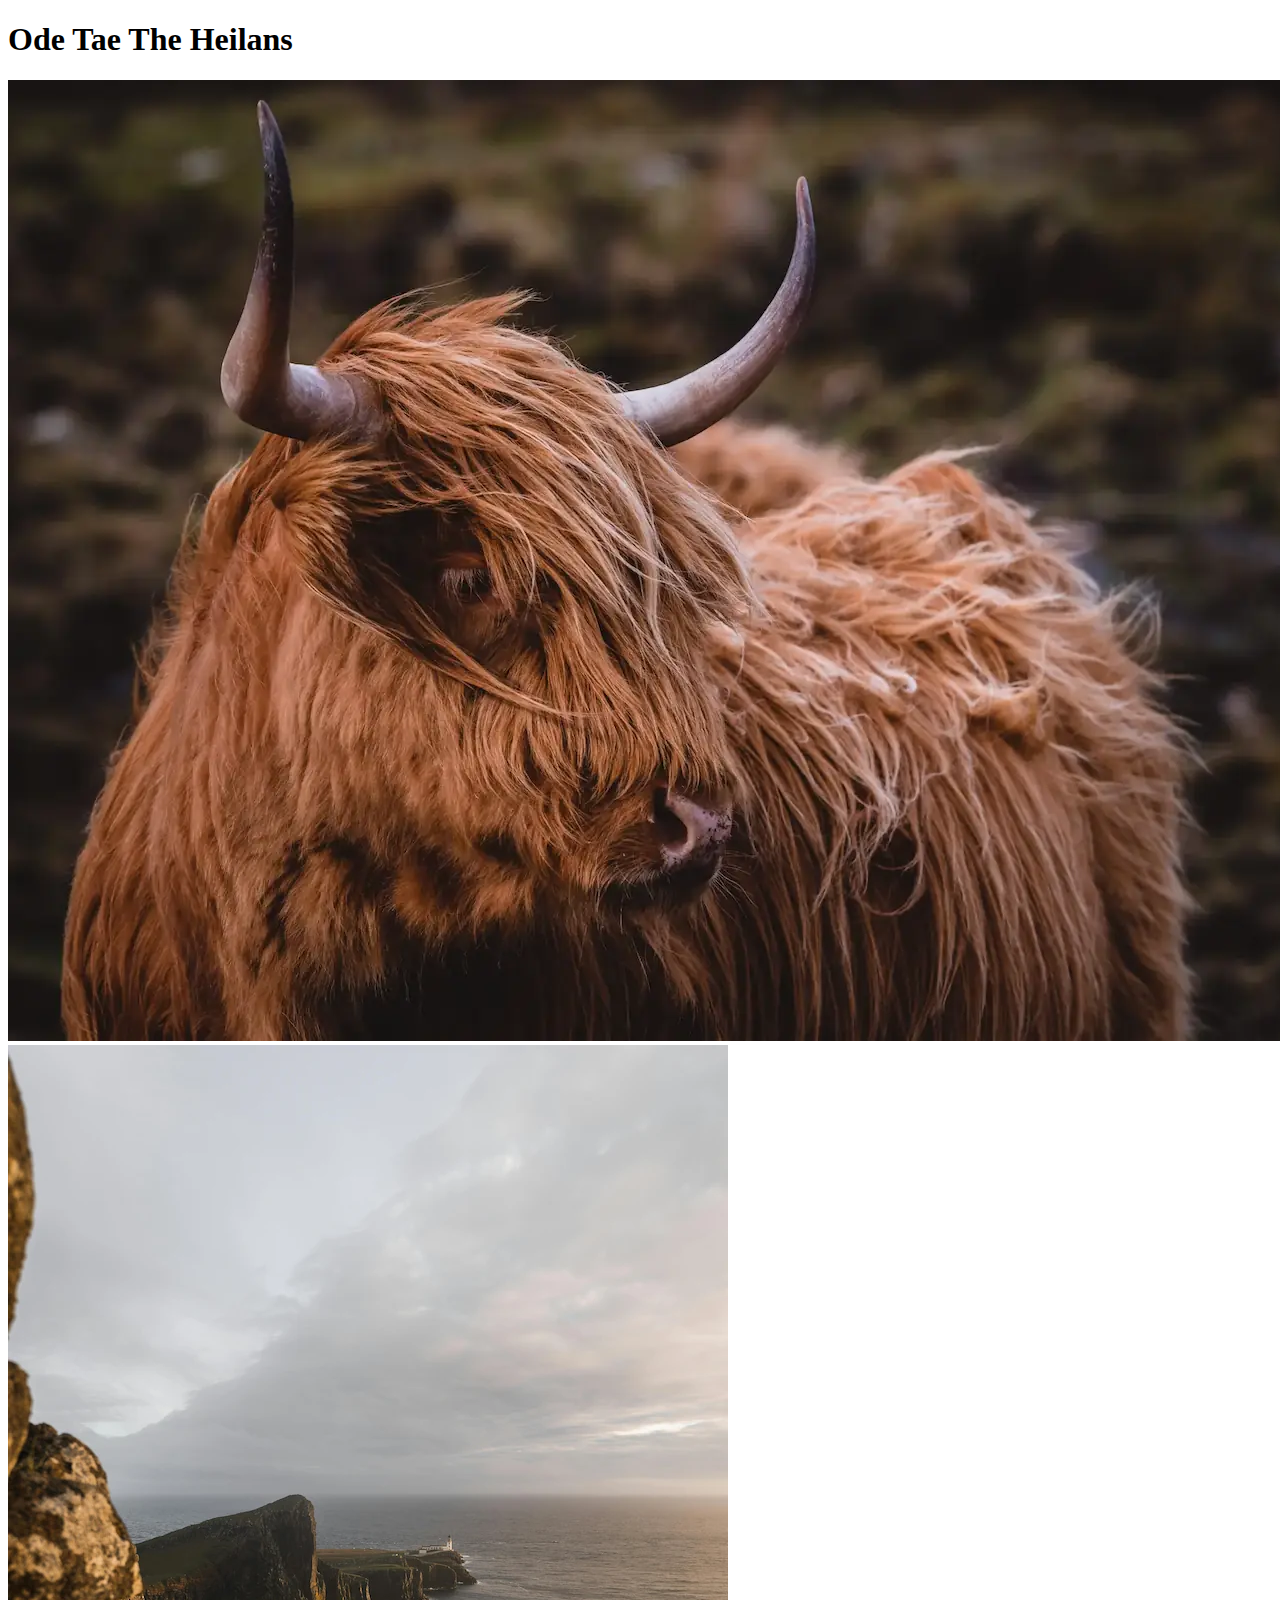
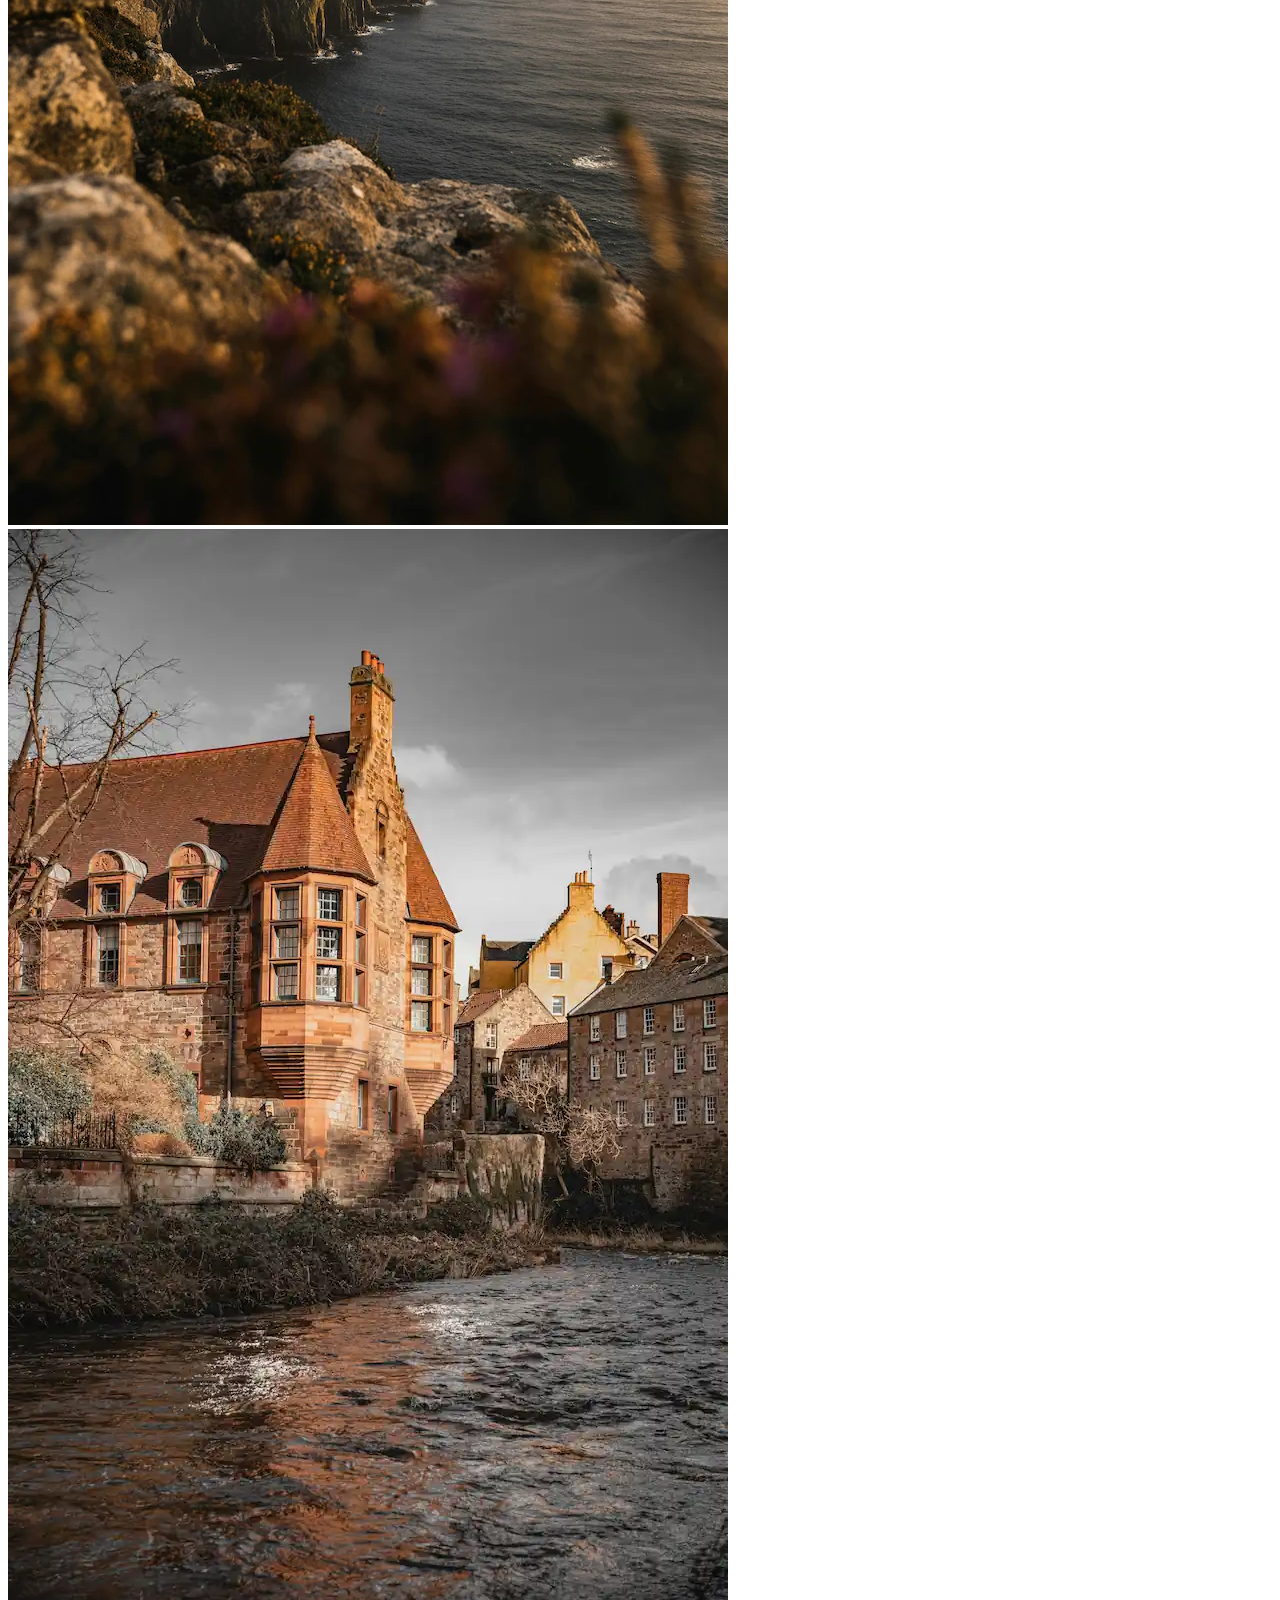
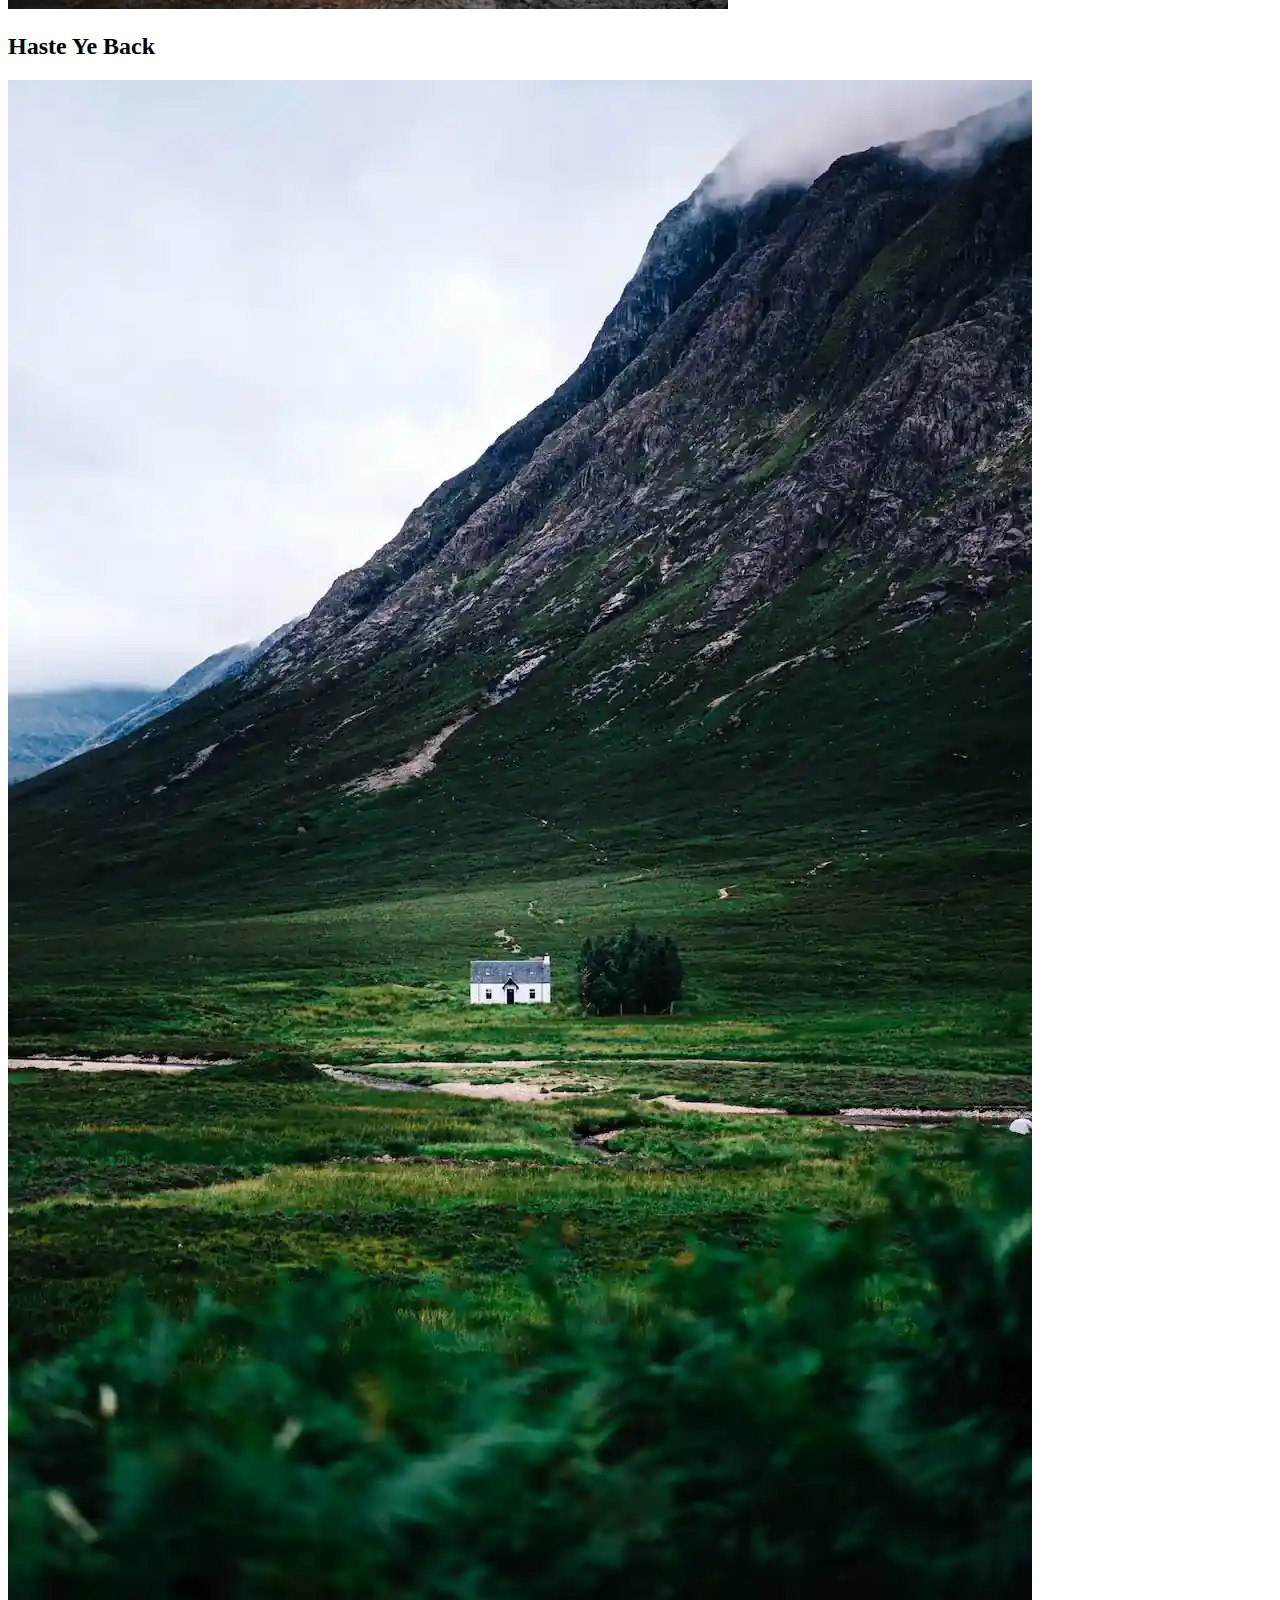
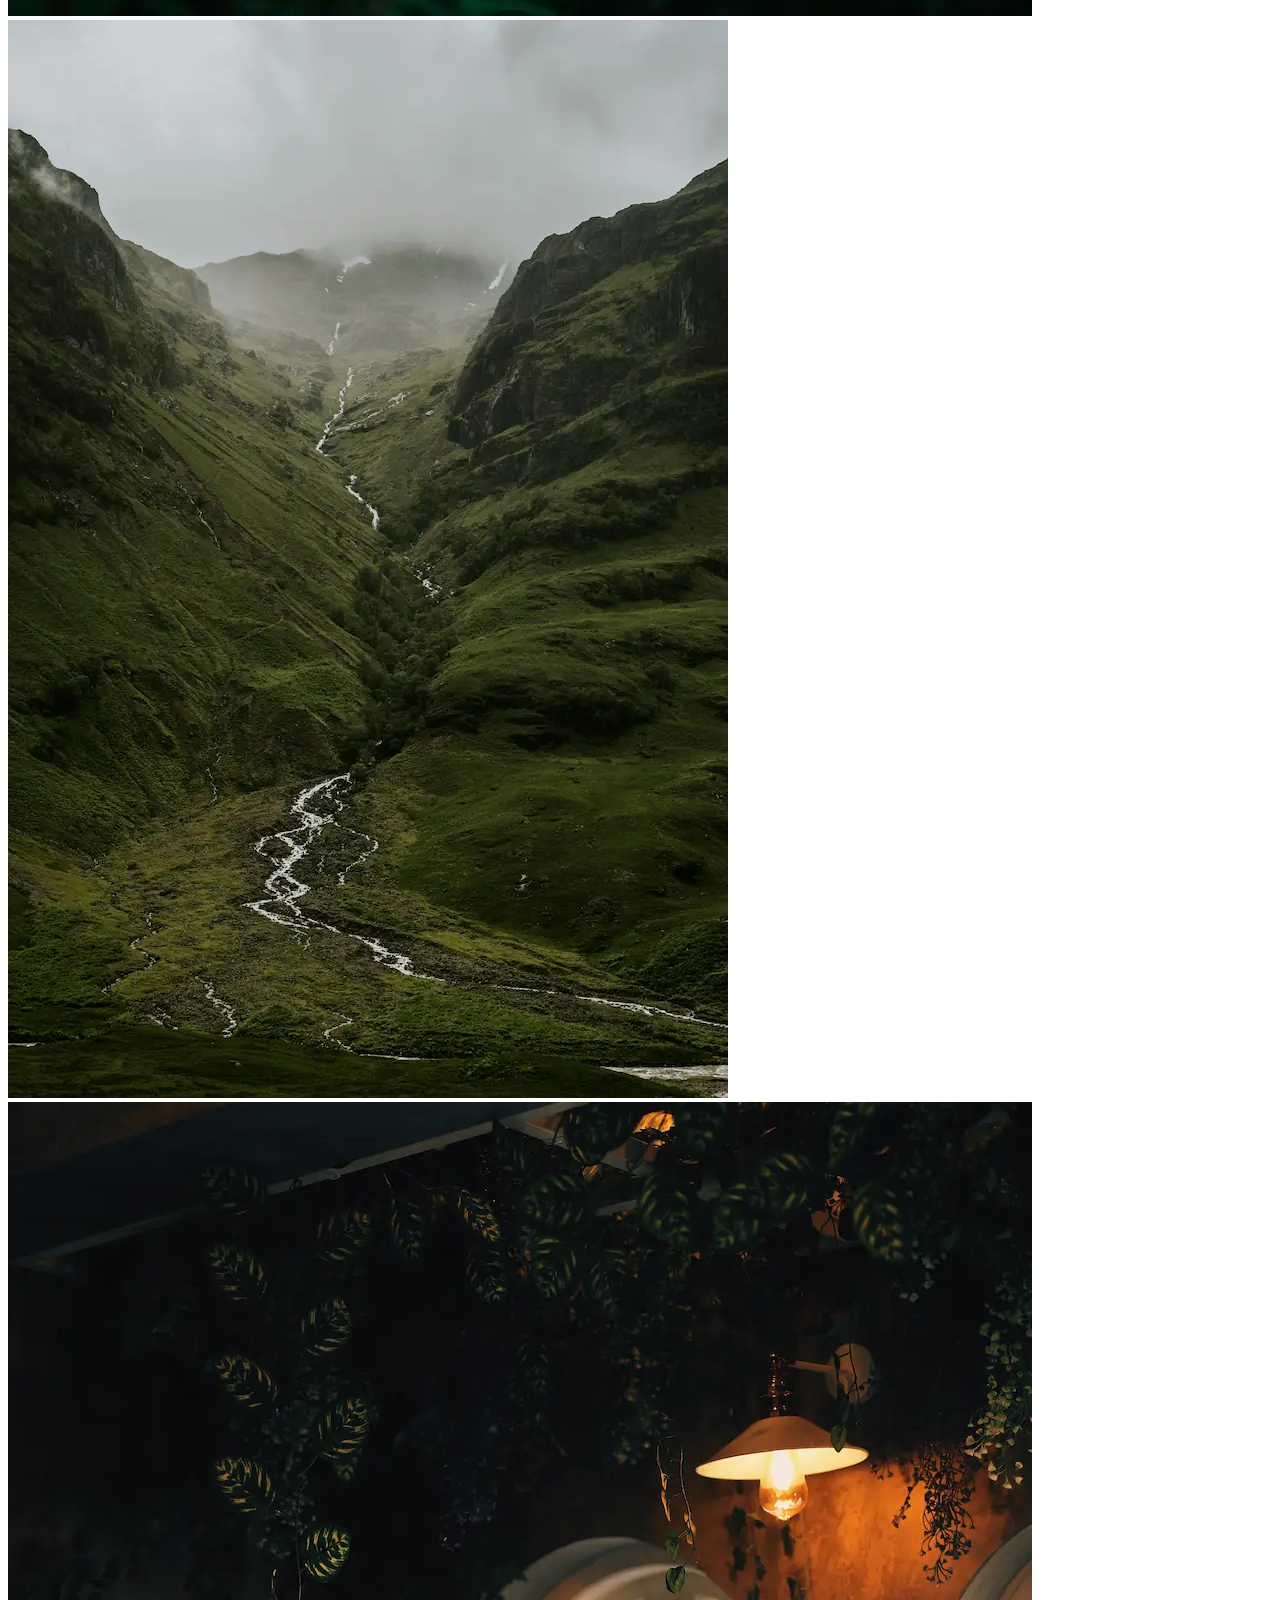
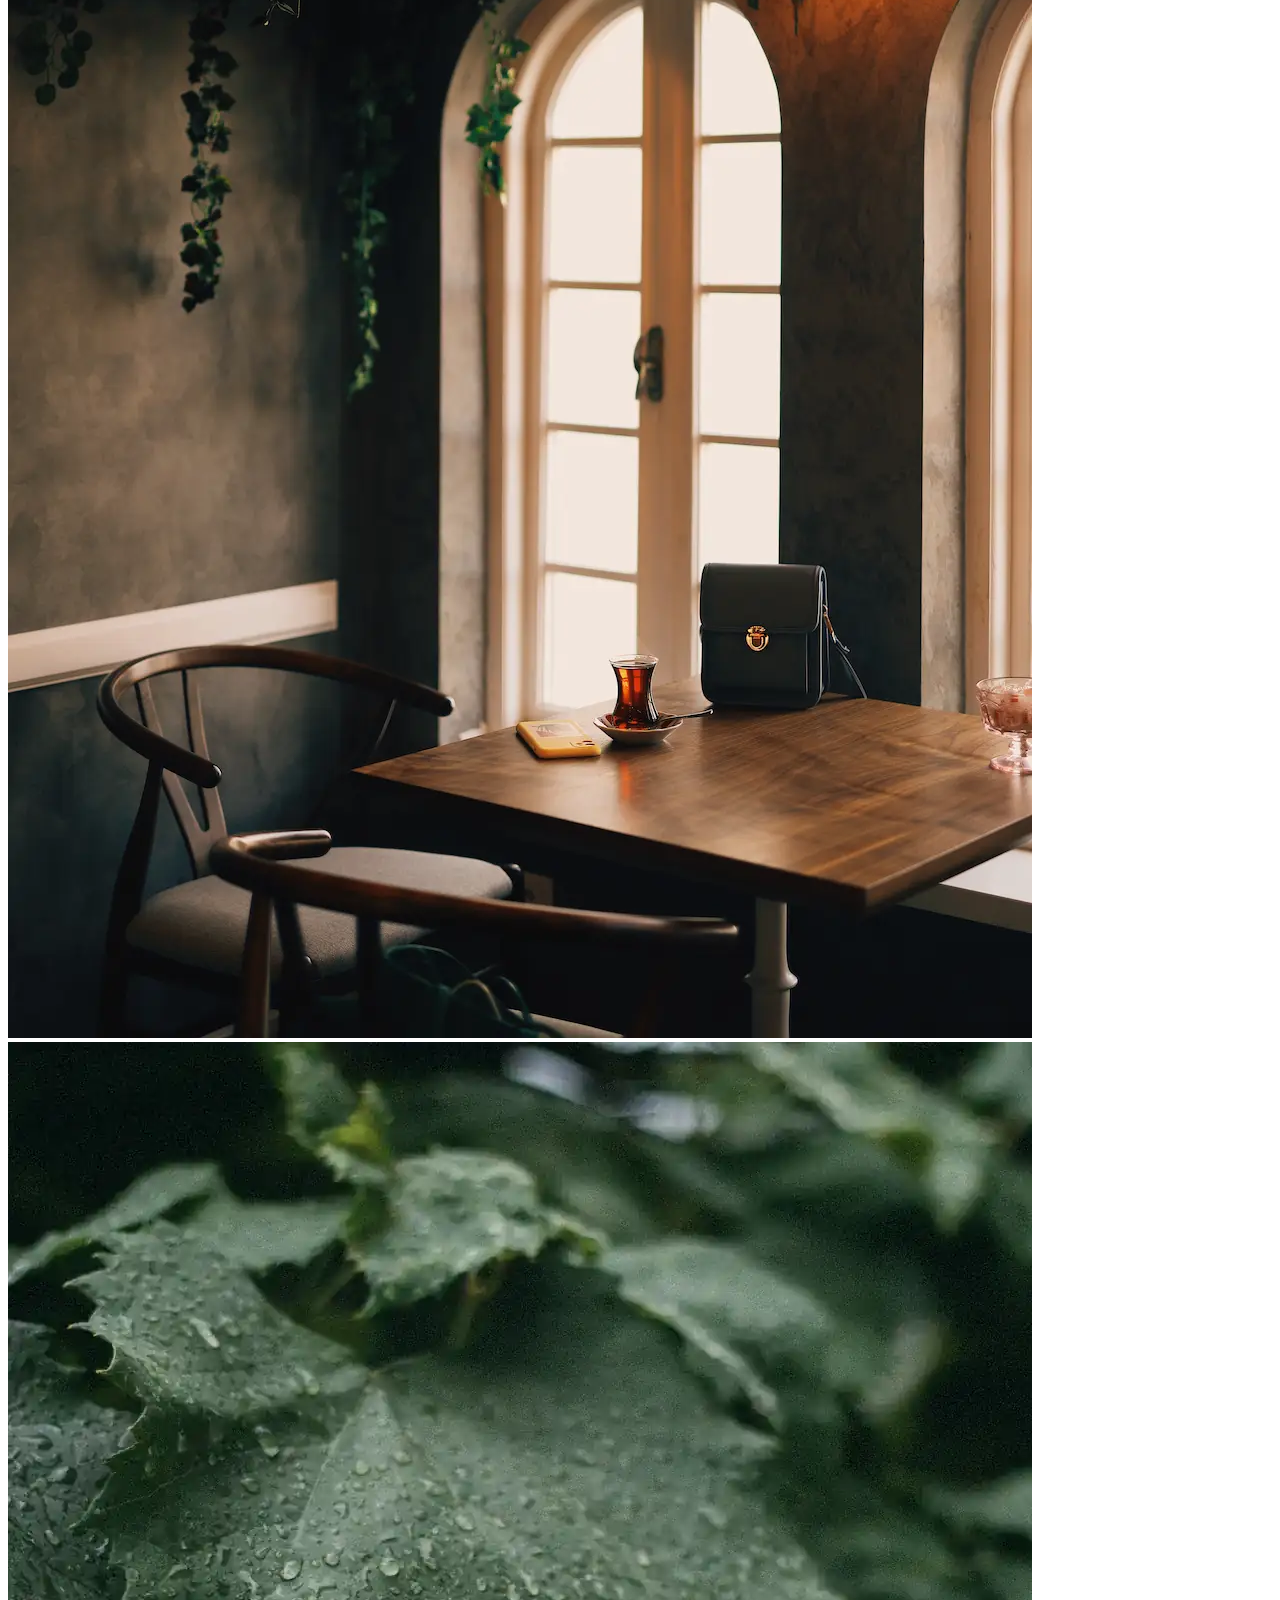
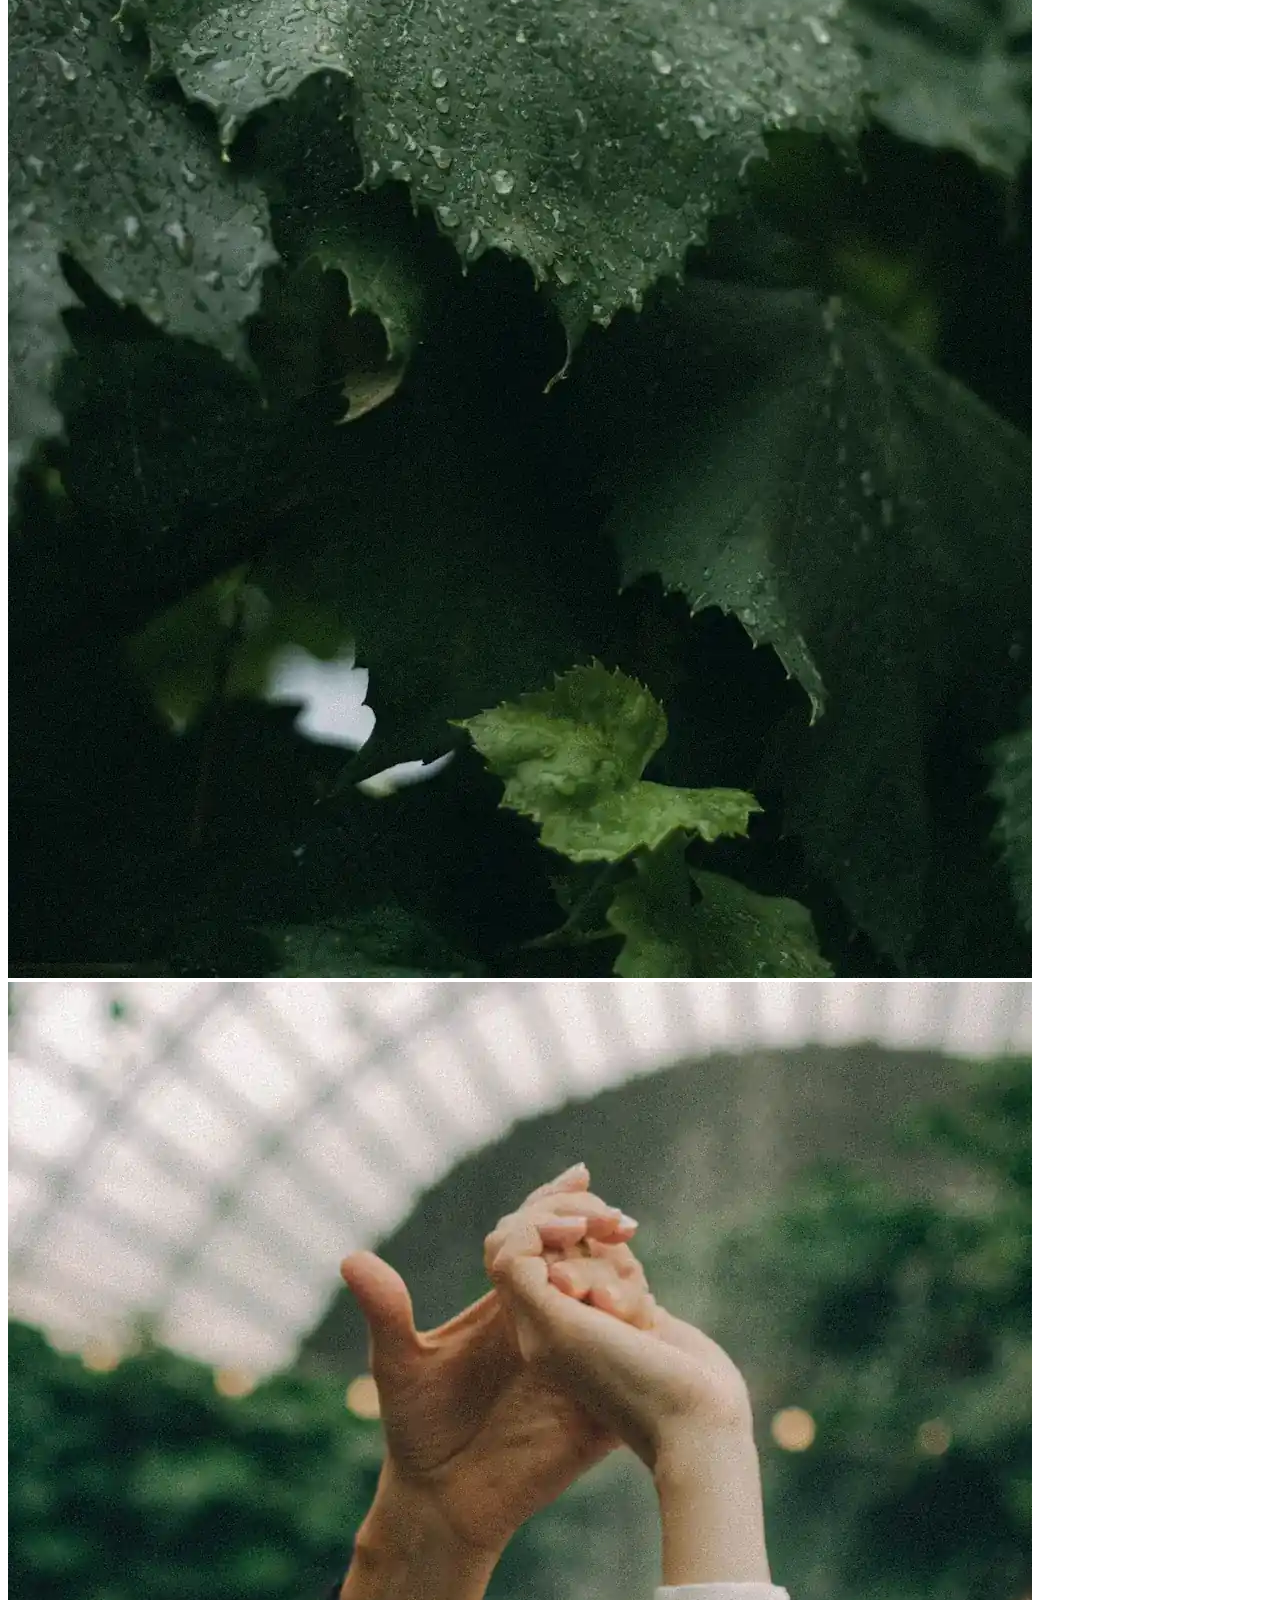
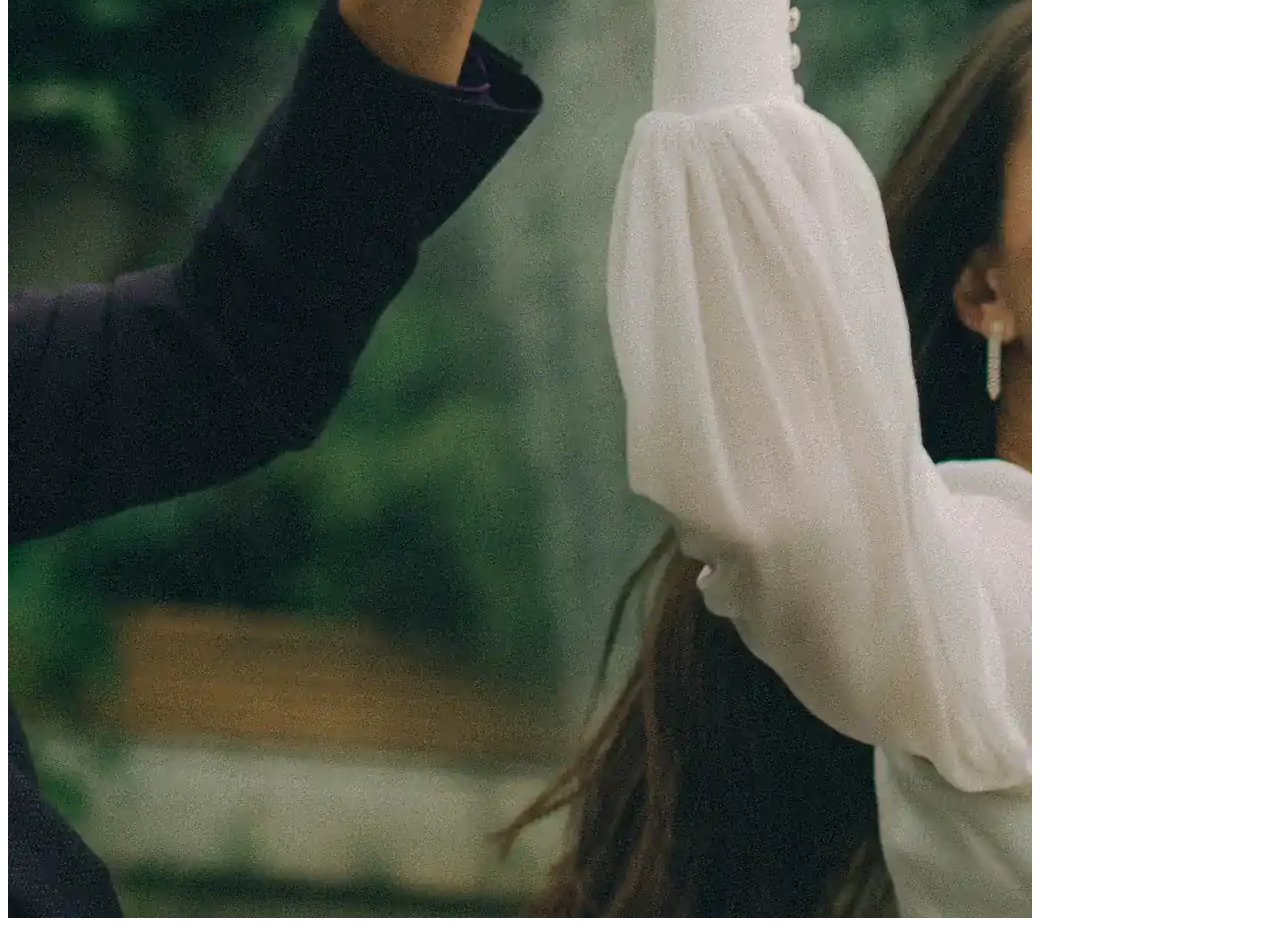
<file: module-4/26 - Nested Grid Layouts/index.html>
<!doctype html>
<html lang="sco">

    <head>
        <!-- Required meta tags -->
        <meta charset="utf-8">
        <meta name="viewport" content="width=device-width, initial-scale=1">

        <!-- Additional Information -->
        <meta name="author" content="">
        <meta name="description" content="">

        <title>26 - Nested Grid Layouts</title>

        <!-- Bootstrap CSS -->
         <link href="https://cdn.jsdelivr.net/npm/bootstrap@5.3.8/dist/css/bootstrap.min.css" rel="stylesheet" integrity="sha384-sRIl4kxILFvY47J16cr9ZwB07vP4J8+LH7qKQnuqkuIAvNWLzeN8tE5YBujZqJLB" crossorigin="anonymous">

        <!-- We won't use the JavaScript library for this demo. -->
    </head>

    <body>
        <main class="container">
            <h1 class="text-center mb-5 display-2">Ode Tae The Heilans</h1>

            <div class="row g-3 align-items-xl-center">
                <div class="col-xl-6">
                    <img src="img/1.webp" alt="" class="img-fluid">
                </div>
                <div class="col-md-6 col-xl-3 order-xl-first">
                    <img src="img/2.webp" alt="" class="img-fluid h-100">
                </div>
                <div class="col-md-6 col-xl-3">
                    <img src="img/3.webp" alt="" class="img-fluid">
                </div>
            </div>
            <h2 class="display-3 text-center my-5">Haste Ye Back</h2>

            <div class="row g-3">
                <div class="col-lg-6">
                    <img src="img/4.webp" alt="" class="img-fluid">
                </div>
                <div class="col-lg-6">
                    <div class="row g-3">
                        <div class="col-md-6">
                            <img src="img/5.webp" alt="" class="img-fluid">
                        </div>
                        <div class="col-md-6">
                            <img src="img/6.webp" alt="" class="img-fluid">
                        </div>
                        <div class="col-md-6">
                            <img src="img/7.webp" alt="" class="img-fluid">
                        </div>
                        <div class="col-md-6">
                            <img src="img/8.webp" alt="" class="img-fluid">
                        </div>
                    </div>
                </div>
            </div>
        </main>

    </body>

</html>
</file>
